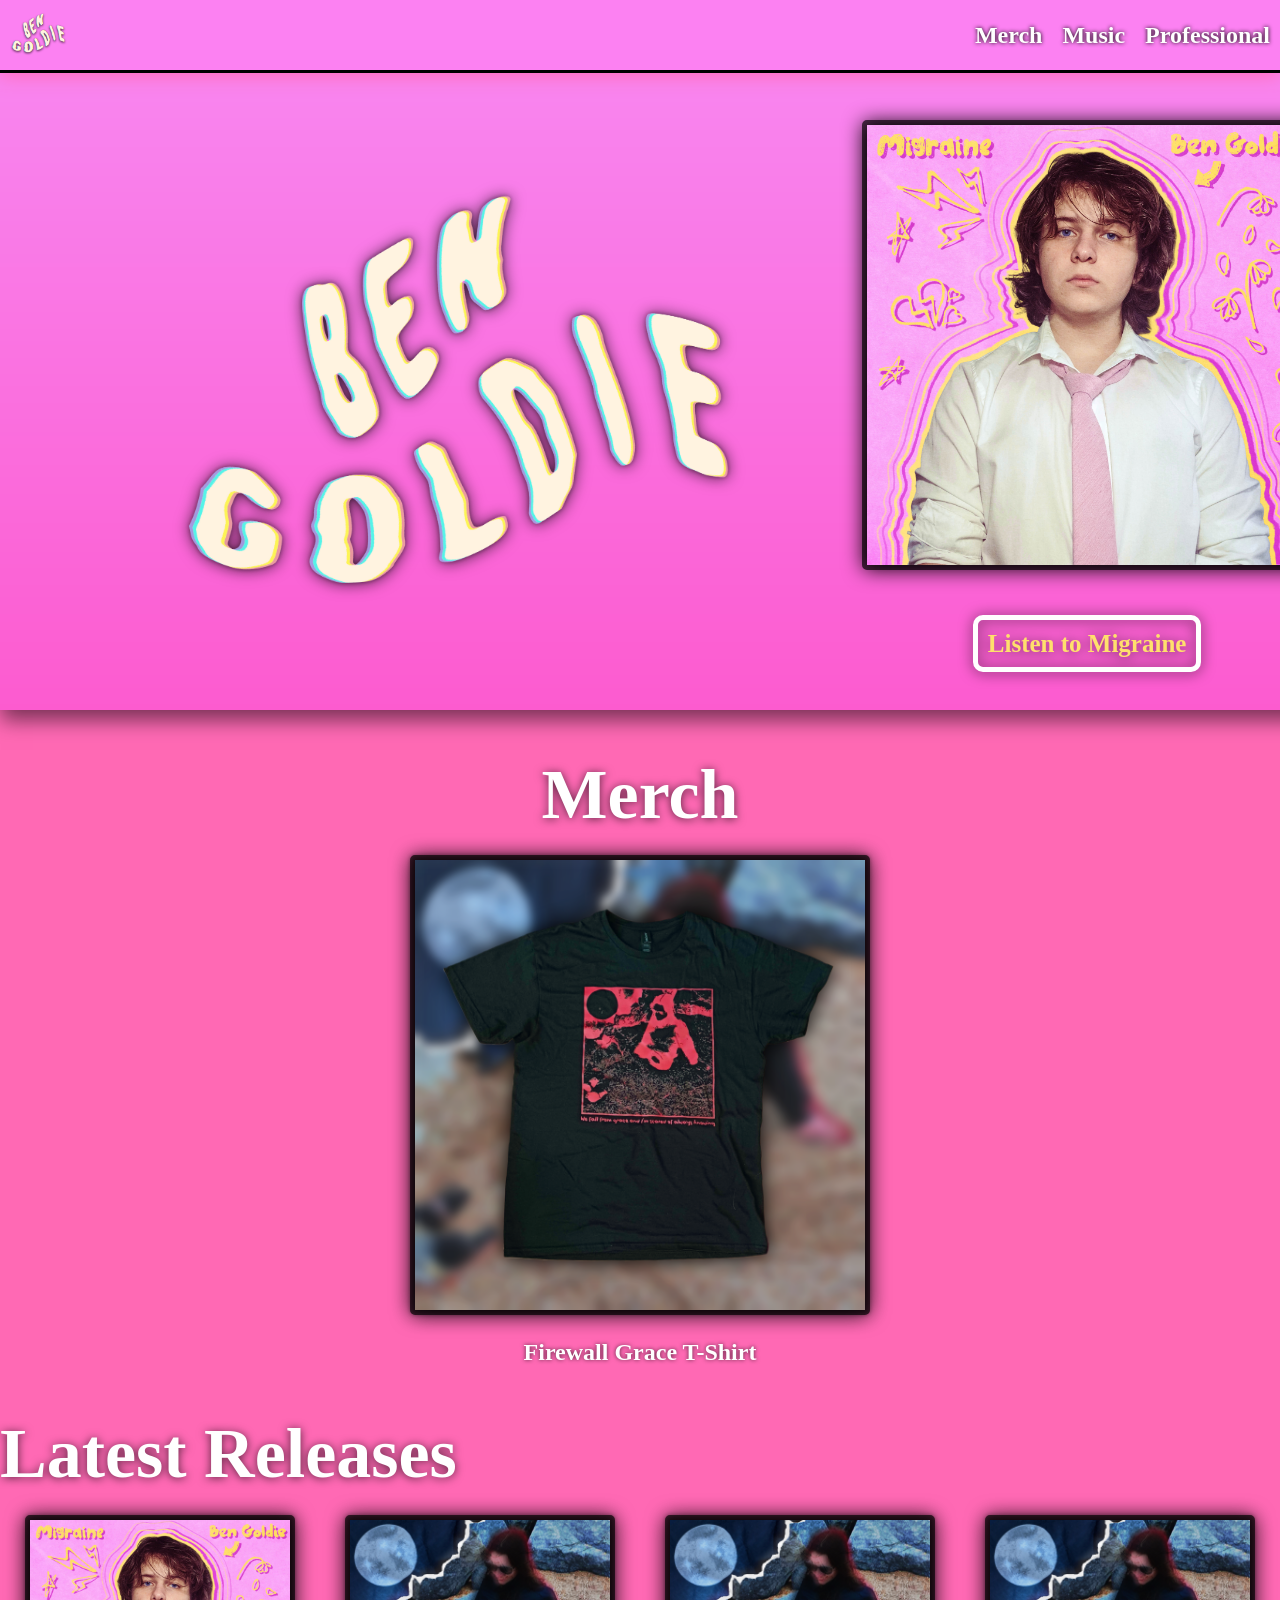
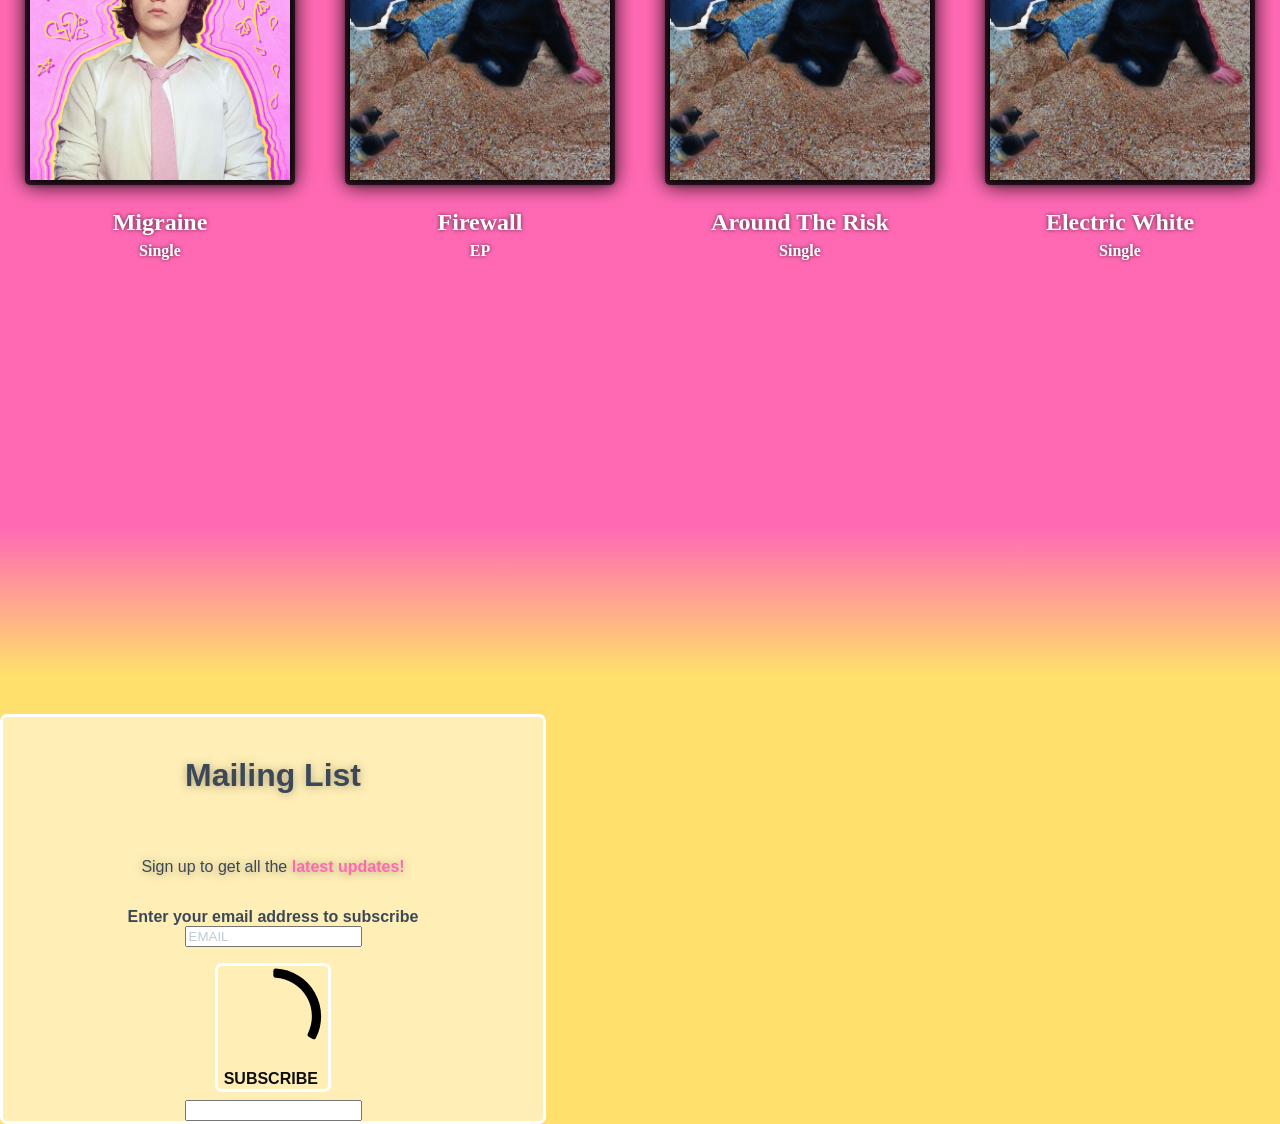
<file: index.html>
<!DOCTYPE html>
<html>
    <head>
        <meta charset="utf-8">
        <meta name="viewport" content="width=device-width, initial-scale=1">
        <title>Home - Ben Goldie</title>
        <link rel="stylesheet" href="style.css">
        <link rel="icon" href="ASSETS/LOGOS/favicon.ico">
        <!-- START - We recommend to place the below code in head tag of your website html  -->

        <style>
          @font-face {
            font-display: block;
            font-family: Roboto;
            src: url(https://assets.brevo.com/font/Roboto/Latin/normal/normal/7529907e9eaf8ebb5220c5f9850e3811.woff2) format("woff2"), url(https://assets.brevo.com/font/Roboto/Latin/normal/normal/25c678feafdc175a70922a116c9be3e7.woff) format("woff")
          }

          @font-face {
            font-display: fallback;
            font-family: Roboto;
            font-weight: 600;
            src: url(https://assets.brevo.com/font/Roboto/Latin/medium/normal/6e9caeeafb1f3491be3e32744bc30440.woff2) format("woff2"), url(https://assets.brevo.com/font/Roboto/Latin/medium/normal/71501f0d8d5aa95960f6475d5487d4c2.woff) format("woff")
          }

          @font-face {
            font-display: fallback;
            font-family: Roboto;
            font-weight: 700;
            src: url(https://assets.brevo.com/font/Roboto/Latin/bold/normal/3ef7cf158f310cf752d5ad08cd0e7e60.woff2) format("woff2"), url(https://assets.brevo.com/font/Roboto/Latin/bold/normal/ece3a1d82f18b60bcce0211725c476aa.woff) format("woff")
          }

          :where(.sib-form-message-panel) {
            display: none;
          }

          :where(.sib-form-message-panel .sib-notification__icon) {
            width: 20px;
            height: 20px;
          }


          #sib-container input:-ms-input-placeholder {
            font-family: Helvetica, sans-serif;
            text-align: left;
            color: #c0ccda;
          }

          #sib-container input::placeholder {
            font-family: Helvetica, sans-serif;
            text-align: left;
            color: #c0ccda;
          }

          #sib-container textarea::placeholder {
            font-family: Helvetica, sans-serif;
            text-align: left;
            color: #c0ccda;
          }


          #sib-container a {
            text-decoration: underline;
            color: #2BB2FC;
          }
        </style>
        <link rel="stylesheet" href="https://sibforms.com/forms/end-form/build/sib-styles.css">


        <!--  END - We recommend to place the above code in head tag of your website html -->


    </head>
    <body>
        <header>
            <a href="index.html"><img src= "ASSETS/LOGOS/header_logo.png" alt="Ben Goldie" style= "width:6%;height:6%; filter:drop-shadow(0px 1px 1px #000a) "></style></a>
            <div class="textbutton"><a href="index.html#merch">Merch</a></div>
            <div class="textbutton"><a href="index.html#discog">Music</a></div>
            <div class="textbutton"><a href="PROFESSIONAL.html">Professional</a></div>
        </header>
        <div class="homebanner">
            <img src= "ASSETS/LOGOS/header_logo.png" style="transform: scale(0.75); filter:drop-shadow(0px 1px 10px #000a)" alt="Ben Goldie">
            <div class ="innerbanner">
                <img src="ASSETS/COVER ART/MIGRAINE V1.jpg" alt="Ben Goldie - Migraine" style="border: 5px solid #000a; border-radius: 5px; filter:drop-shadow(0px 1px 10px #000f);">
                <div class= "borderbutton"><span style="color:#FFE06C; border: 5px solid #ffff;border-radius:10px; padding: 10px 10px;flex-direction: column; font-size:25px;"><a href="https://distrokid.com/hyperfollow/bengoldie/migraine" target="_blank">Listen to Migraine</span></a></div>
            </div>
        </div>
        <a id="merch"></a>
        <h1 style= "filter:drop-shadow(0px 1px 5px #000a);text-align:center;margin-top:5vh;font-family: Verdana;font-weight: 700;color: #ffff;font-size: 70px;">Merch</h1> 
        
        <div class="displayrow" style="margin-top: -20vh;">
            <div class ="profbutton" id="firewallshirt" style="flex-basis:50vh;"> <a href="https://bengoldie.bandcamp.com/merch/firewall-grace-t-shirt" target="_blank">
                <img src="ASSETS/MERCH/FIRESHIRTFRONT.png">
                <p style="min-width:0;">Firewall Grace T-Shirt</p></a>
            </div>
        </div>
        <a id="discog"></a>
        <h1 style= "filter:drop-shadow(0px 1px 5px #000a);justify-self: center;margin-top:-5vh;font-family: Verdana;font-weight: 700;color: #ffff;font-size: 70px;">Latest Releases</h1>
        <div class="displayrow" style="margin-top: -20vh;">
            <div class ="profbutton" id="firewallshirt" style="flex-basis:50vh;"> <a href="https://open.spotify.com/track/4ACQXSwlu03HfZLxBA3F66?si=52b39054ec784b8b" target="_blank">
                <img src="ASSETS/COVER ART/MIGRAINE V1.jpg">
                <p style="min-width:0;">Migraine</p>
                <p style="font-size: medium; margin-top:-2vh;">Single</p></a>
                
            </div>
            <div class ="profbutton" id="firewallshirt" style="flex-basis:50vh;"> <a href="https://open.spotify.com/album/4vv35VGeXfxYMCpEqviv9S?si=vhfQ6pWKQQGluTkH89Cv-Q" target="_blank">
                <img src="ASSETS/COVER ART/Firewall.jpg">
                <p style="min-width:0;">Firewall</p>
                <p style="font-size: medium; margin-top:-2vh;">EP</p></a>
            </div>
            <div class ="profbutton" id="firewallshirt" style="flex-basis:50vh;"> <a href="https://open.spotify.com/track/35dq7vLfNrKMPDnW3s5tB2?si=553188e3fb8a494c" target="_blank">
                <img src="ASSETS/COVER ART/Firewall.jpg">
                <p style="min-width:0;">Around The Risk</p>
                <p style="font-size: medium; margin-top:-2vh;">Single</p></a>
            </div>
            <div class ="profbutton" id="firewallshirt" style="flex-basis:50vh;"> <a href="https://open.spotify.com/track/0oPKwvmgZB1fBUmMKrQRBW?si=51f74b2fc84e43a7" target="_blank">
                <img src="ASSETS/COVER ART/Firewall.jpg">
                <p style="min-width:0;">Electric White</p>
                <p style="font-size: medium; margin-top:-2vh;">Single</p></a>
            </div>
        </div> 

        <!-- Begin Brevo Form -->









    </body>
    <footer style ="background-color: HOTPINK; background: linear-gradient(180deg,rgba(255, 105, 180, 1) 0%, rgba(255, 224, 108, 1) 25%);">
      <hr style="border:10vh solid #0000;"
      <!-- START - We recommend to place the below code where you want the form in your website html  -->
      <div class="sib-form" style="text-align: center;" >

        <div id="sib-form-container" class="sib-form-container">
          <div id="error-message" class="sib-form-message-panel" style="font-family:Verdana, sans-serif; font-size:16px; text-align:left; color:#661d1d; background-color:#ffeded; border-color:#ff4949; border-radius:3px;
              max-width:540px;">
            <div class="sib-form-message-panel__text sib-form-message-panel__text--center">
              <svg viewBox="0 0 512 512" class="sib-icon sib-notification__icon">
                <path d="M256 40c118.621 0 216 96.075 216 216 0 119.291-96.61 216-216 216-119.244 0-216-96.562-216-216 0-119.203 96.602-216 216-216m0-32C119.043 8 8 119.083 8 256c0 136.997 111.043 248 248 248s248-111.003 248-248C504 119.083 392.957 8 256 8zm-11.49 120h22.979c6.823 0 12.274 5.682 11.99 12.5l-7 168c-.268 6.428-5.556 11.5-11.99 11.5h-8.979c-6.433 0-11.722-5.073-11.99-11.5l-7-168c-.283-6.818 5.167-12.5 11.99-12.5zM256 340c-15.464 0-28 12.536-28 28s12.536 28 28 28 28-12.536 28-28-12.536-28-28-28z" />
              </svg>
              <span class="sib-form-message-panel__inner-text">


                      Your subscription could not be saved. Please try again.
                    
                  
                </span>
            </div>
          </div>
          <div></div>
          <div id="success-message" class="sib-form-message-panel" style="font-family:Verdana, sans-serif; font-size:16px; text-align:left; color:#085229; background-color:#e7faf0; border-color:#13ce66; border-radius:3px;
              max-width:540px;">
            <div class="sib-form-message-panel__text sib-form-message-panel__text--center">
              <svg viewBox="0 0 512 512" class="sib-icon sib-notification__icon">
                <path d="M256 8C119.033 8 8 119.033 8 256s111.033 248 248 248 248-111.033 248-248S392.967 8 256 8zm0 464c-118.664 0-216-96.055-216-216 0-118.663 96.055-216 216-216 118.664 0 216 96.055 216 216 0 118.663-96.055 216-216 216zm141.63-274.961L217.15 376.071c-4.705 4.667-12.303 4.637-16.97-.068l-85.878-86.572c-4.667-4.705-4.637-12.303.068-16.97l8.52-8.451c4.705-4.667 12.303-4.637 16.97.068l68.976 69.533 163.441-162.13c4.705-4.667 12.303-4.637 16.97.068l8.451 8.52c4.668 4.705 4.637 12.303-.068 16.97z" />
              </svg>
              <span class="sib-form-message-panel__inner-text">


                      Your subscription has been successful!! Welcome to the mailing list :)
                  
                  
                </span>
            </div>
          </div>
          <div></div>
          <div id="sib-container" class="sib-container--large sib-container--vertical" style="max-width:540px; text-align:center; background-color:rgba(255,255,255,0.5); border:3px solid #FFFF; border-radius:7px; direction:ltr">
            <form id="sib-form" method="POST" action="https://c8ddd42b.sibforms.com/serve/[base64]" data-type="subscription">


              <div style="padding: 8px 0;">


                <div class="sib-form-block" style="font-family:Verdana, sans-serif; font-size:32px; font-weight:700; color:#3C4858; background-color:transparent; text-align:center">
                  <p style="filter:drop-shadow(0px 1px 5px #0005);">Mailing List</p>
                </div>



              </div>



              <div style="padding: 8px 0;">


                <div class="sib-form-block" style="font-family:Verdana, sans-serif; font-size:16px; text-align:left; color:#3C4858; background-color:transparent; text-align:center;">
                  <div class="sib-text-form-block">
                    <p style="filter:drop-shadow(0px 1px 5px #0005);">Sign up to get all the <b style="color: #FF69B4;">latest updates!</b></p>
                  </div>
                </div>



              </div>



              <div style="padding: 8px 0;">



                <div class="sib-input sib-form-block">
                  <div class="form__entry entry_block">
                    <div class="form__label-row ">


                      <label class="entry__label" style="font-weight: 700; text-align: left; font-family:Verdana, sans-serif; font-size:16px; font-weight:700; text-align:center; color:#3c4858;" for="EMAIL" data-required="*">Enter your email address to subscribe</label>




                      <div class="entry__field">

                        <input class="input " type="text" id="EMAIL" name="EMAIL" autocomplete="off" value="" placeholder="EMAIL" data-required="true" required />

                      </div>

                    </div>

                    <label class="entry__error entry__error--primary" style="font-family:Helvetica, sans-serif; font-size:16px; text-align:left; color:#661d1d; background-color:#ffeded; border-color:#ff4949; border-radius:3px;">
                    </label>


                  </div>
                </div>




              </div>



              <div style="padding: 8px 0;">


                <div class="sib-form-block" style="text-align: center;">
                  <button class="sib-form-block__button sib-form-block__button-with-loader" style="font-family:Helvetica, sans-serif; font-size:16px; font-weight:700; text-align:left; color:#100f0f; background-color:#0000; border: 3px solid #ffff; border-radius:7px;" form="sib-form" type="submit">
                    <svg class="icon clickable__icon progress-indicator__icon sib-hide-loader-icon" viewBox="0 0 512 512">
                      <path d="M460.116 373.846l-20.823-12.022c-5.541-3.199-7.54-10.159-4.663-15.874 30.137-59.886 28.343-131.652-5.386-189.946-33.641-58.394-94.896-95.833-161.827-99.676C261.028 55.961 256 50.751 256 44.352V20.309c0-6.904 5.808-12.337 12.703-11.982 83.556 4.306 160.163 50.864 202.11 123.677 42.063 72.696 44.079 162.316 6.031 236.832-3.14 6.148-10.75 8.461-16.728 5.01z" />
                    </svg>
                    SUBSCRIBE
                  </button>


                </div>



              </div>



              <input type="text" name="email_address_check" value="" class="input--hidden">


              <input type="hidden" name="locale" value="en">


            </form>
          </div>
        </div>
      </div>
      <!-- END - We recommend to place the above code where you want the form in your website html  -->

      <!-- START - We recommend to place the below code in footer or bottom of your website html  -->
      <script>
        window.REQUIRED_CODE_ERROR_MESSAGE = 'Please choose a country code';
        window.LOCALE = 'en';




        window.EMAIL_INVALID_MESSAGE = window.SMS_INVALID_MESSAGE = "The information provided is invalid. Please review the field format and try again.";





        window.REQUIRED_ERROR_MESSAGE = "Might help if you typed something... ";

        window.GENERIC_INVALID_MESSAGE = "The information provided is invalid. Please review the field format and try again.";


        window.INVALID_NUMBER = "The information provided is invalid. Please review the field format and try again.";




        window.INVALID_DATE = "Please enter a valid date";



        window.REQUIRED_MULTISELECT_MESSAGE = 'Please select at least 1 option';


        window.translation = {
          common: {
            selectedList: '{quantity} list selected',
            selectedLists: '{quantity} lists selected',
            selectedOption: '{quantity} selected',
            selectedOptions: '{quantity} selected',
          }
        };

        var AUTOHIDE = Boolean(0);
      </script>



      <script defer src="https://sibforms.com/forms/end-form/build/main.js"></script>




      <!-- END - We recommend to place the above code in footer or bottom of your website html  -->

      <!-- End Brevo Form -->



</html>
</file>
<file: style.css>
body {
    background-color:hotpink;
    margin: 0 auto;
    max-width: 100%;
    overflow-x: hidden;
}



.homebanner{
    background-image: url(ASSETS/BANNERS/PINKGRADIENTBG.png);
    font-family: Verdana;
    margin-top:70px;
    font-weight: 700;
    color: #ffff;
    font-size: xx-large;
    width: 100%;
    display: flex;
    height: 60vh;
    justify-content: center;
    align-content:center;
    text-align: center;
    box-shadow: 1px 10px 20px #0008;
    padding: 50px 50px;
}

.displayrow{
    font-family: Verdana;
    margin-top:10px;
    font-weight: 700;
    color: #ffff;
    width: 100vw;
    display: flex;
    flex: 1;
    flex-direction: row;
    height: 50vh;
    justify-content: center;
    align-content:center;
    text-align: center;
    padding: 12vw 0px;
}

.profbutton{
    min-height: 0;
    min-width: 0;
    flex-shrink: 1;
    flex-basis: 40vw;
    display: flex;
    font-size: x-large;
    flex-direction: column;
    justify-content: space-between;
    filter:drop-shadow(0px 0px 2px #000a);
    padding: 0px 30px;
}

.profbutton > a {
    display: flex;
    flex-direction: column;
    align-items: center;
    justify-content: space-between;
    min-width: 0;
    min-height: 0;
}

.profbutton img {
    max-width: 100%;
    height: auto;
    object-fit: contain;
    min-width:0;
    border: 5px solid #000a;
    border-radius: 5px;
    filter:drop-shadow(0px 1px 10px #000a);
    transition: ease 0.3s;
}

header img {
    max-width: 100%;
    height: auto;
    object-fit: contain;
    min-width:0;
    padding: 0px 10px;
}

header{
    position:fixed;
    top:0;
    z-index: 999;
    border-bottom: 3px solid #000;
    background-color: #fc81f2;
    height: 70px;
    width: 100%;
    display:flex;
    justify-items: flex-start;
    align-items:center;
    padding: 0px 0px;
    filter:drop-shadow(0px 2px 10px hotpink);
}

a {
    color: inherit;
    text-decoration: inherit;
}

.logo{
    filter:drop-shadow(0px 1px 1px black);
    
}

.innerbanner {
    display: flex;
    flex-direction: column;
    width: 50vh;
    justify-content: space-between;
}

header .textbutton{
    font-family: Verdana;
    color: #ffffff;
    font-weight: 700;
    font-size: x-large;
    filter:drop-shadow(0px 0px 2px #000f);
    padding: 0px 10px;
    transition:ease 0.5s;
}

header .textbutton{
    font-family: Verdana;
    color: #ffffff;
    font-weight: 700;
    font-size: x-large;
    filter:drop-shadow(0px 0px 2px #000f);
    padding: 0px 10px;
    transition:ease 0.35s;
}



.borderbutton{
    align-self: center;
    transition:ease 0.3s;
    filter:drop-shadow(0px 1px 7px #000a)
}

.borderbutton:hover {
    transform:scale(1.05);
}

.textbutton:hover {
    transform: scale(1.1);
}

.profbutton img:not(#firewallshirt):hover {
    transform: scale(1.05);
    filter:sepia(0.5);

}


.sib-form-block button{
    transition: ease 0.3s;
}

.sib-form-block button:hover{
    transform:scale(1.05);
}
</file>
